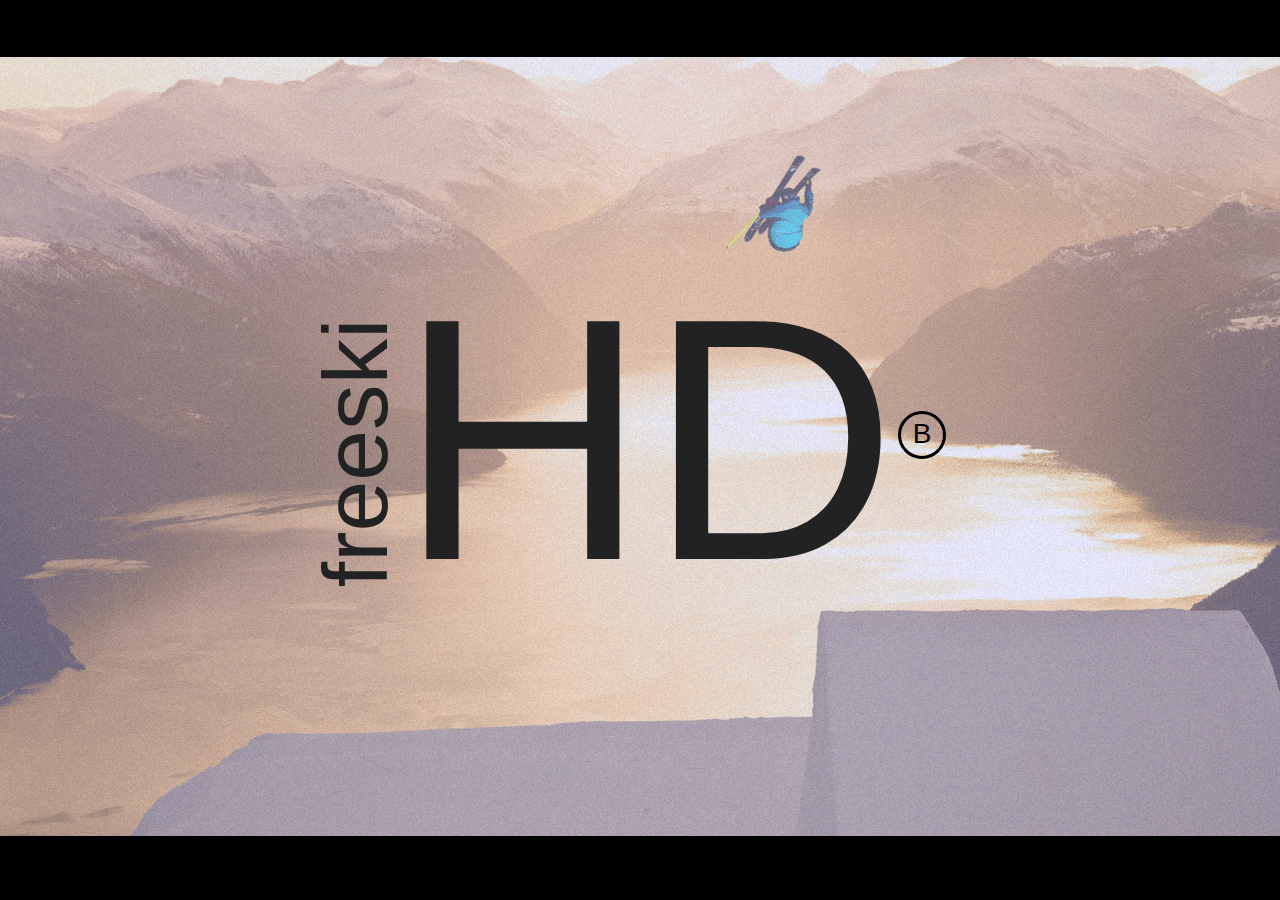
<file: index.html>
<!DOCTYPE html><html class="no-js"><head><meta charset="utf-8"><meta http-equiv="X-UA-Compatible" content="IE=edge"><title>Freeski HD comming soon</title><meta name="description" content=""><meta name="viewport" content="width=device-width, initial-scale=1"><link rel="stylesheet" href="css/normalize.css"><link rel="stylesheet" href="css/main.mini.css"><link rel="stylesheet" href="css/jquery-ui.css"/><script src="js/vendor/modernizr-2.6.2.min.js"></script></head><body><!--[if lt IE 7]><p class="browsehappy">You are using an <strong>outdated</strong> browser. Please <a href="http://browsehappy.com/">upgrade your browser</a> to improve your experience.</p><![endif]--><div class="content"><img src="img/bk1-overlay.jpg" class="layer bk bk1 not-transparent"/><img src="img/bk2-overlay.jpg" class="layer bk bk2 transparent"/><img src="img/bk3-overlay.jpg" class="layer bk bk3 transparent"/><div class="layer title"><div class="text"><div class="hd">HD</div><div class="freeski">freeski</div><div class="vklink" title="VKontakte"><a href="http://vk.com/freeskihd"><div class="linklbl">B</div></a></div></div></div></div><script src="js/jquery.min.js"></script><script src="js/jquery-ui.min.js"></script><script src="js/plugins.js"></script><script src="js/main.js"></script></body></html>
</file>
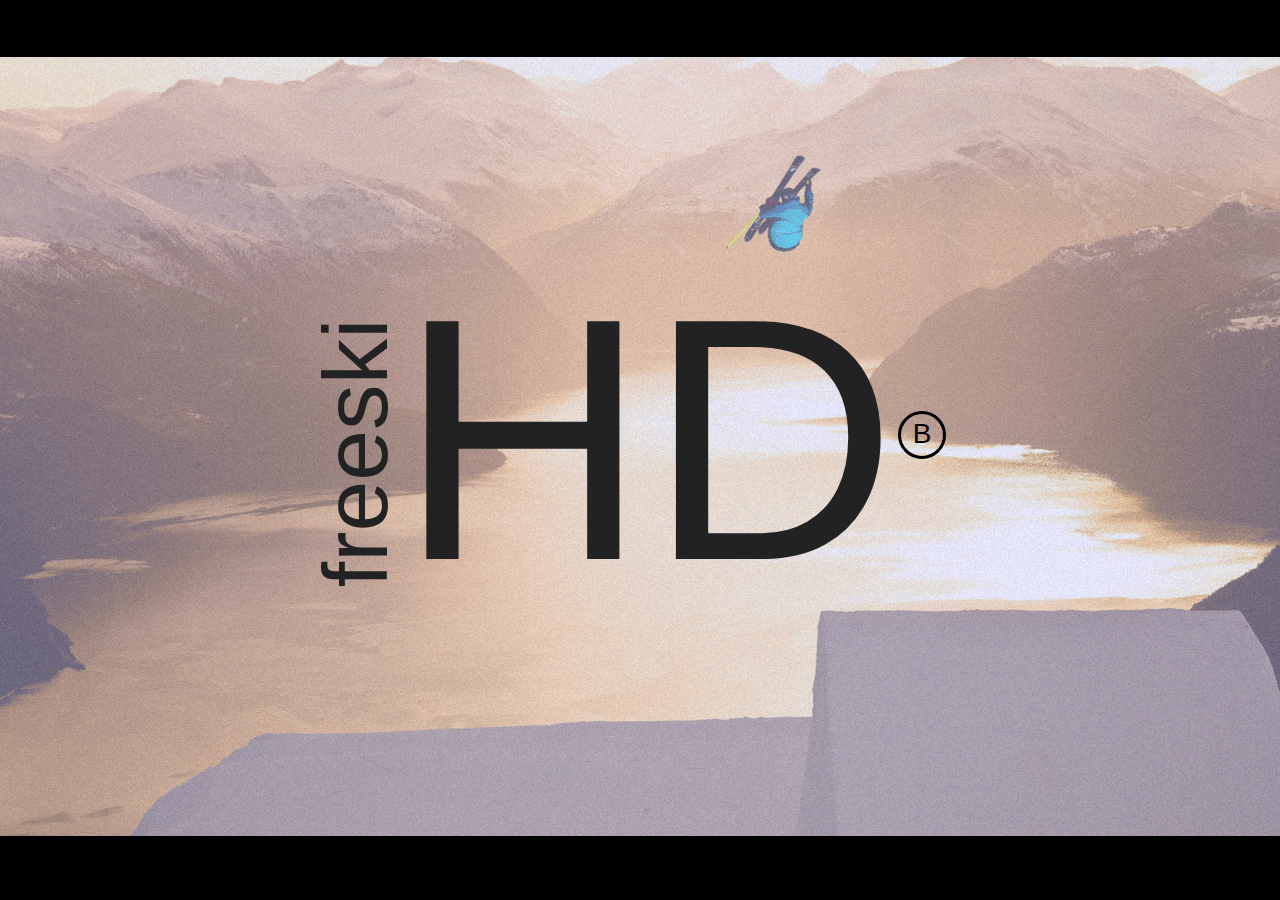
<file: index.dev.html>
<!DOCTYPE html>
<!--[if lt IE 7]>      <html class="no-js lt-ie9 lt-ie8 lt-ie7"> <![endif]-->
<!--[if IE 7]>         <html class="no-js lt-ie9 lt-ie8"> <![endif]-->
<!--[if IE 8]>         <html class="no-js lt-ie9"> <![endif]-->
<!--[if gt IE 8]><!--> <html class="no-js"> <!--<![endif]-->
    <head>
        <meta charset="utf-8">
        <meta http-equiv="X-UA-Compatible" content="IE=edge">
        <title>Freeski HD comming soon</title>
        <meta name="description" content="">
        <meta name="viewport" content="width=device-width, initial-scale=1">

        <!-- Place favicon.ico and apple-touch-icon.png in the root directory -->

        <link rel="stylesheet" href="css/normalize.css">
        <link rel="stylesheet" href="css/main.mini.css">
		<link rel="stylesheet" href="css/jquery-ui.css" />
		
        <script src="js/vendor/modernizr-2.6.2.min.js"></script>
    </head>
    <body>
	    <!--[if lt IE 7]>
            <p class="browsehappy">You are using an <strong>outdated</strong> browser. Please <a href="http://browsehappy.com/">upgrade your browser</a> to improve your experience.</p>
        <![endif]-->

        <!-- Add your site or application content here -->
		
		<div class="content">
			<img src="img/bk1-overlay.jpg" class="layer bk bk1 not-transparent" />
			<img src="img/bk2-overlay.jpg" class="layer bk bk2 transparent"/>
			<img src="img/bk3-overlay.jpg" class="layer bk bk3 transparent"/>
			<div class="layer title">
				<div class="text">
					<div class="hd">HD</div>
					<div class="freeski">freeski</div>
					<div class="vklink" title="VKontakte"><a href="http://vk.com/freeskihd"><div class="linklbl">B</div></a></div>
				</div>
			</div>
		</div>

        <script src="js/jquery.min.js"></script>
		<script src="js/jquery-ui.min.js"></script>
        <script src="js/plugins.js"></script>
        <script src="js/main.js"></script>
    </body>
</html>
</file>
<file: css/main.mini.css>
/*! HTML5 Boilerplate v4.3.0 | MIT License | http://h5bp.com/ */button,html,input,select,textarea{color:#222}html{line-height:1.4}::-moz-selection{background:#b3d4fc;text-shadow:none}::selection{background:#b3d4fc;text-shadow:none}hr{display:block;height:1px;border:0;border-top:1px solid #ccc;margin:1em 0;padding:0}audio,canvas,img,video{vertical-align:middle}fieldset{border:0;margin:0;padding:0}textarea{resize:vertical}.browsehappy{margin:.2em 0;background:#ccc;color:#000;padding:.2em 0}body,html{font-family:Tahoma,Geneva,sans-serif;height:100%;overflow:hidden;font-size:12pt;background-color:#000}a{text-decoration:none;color:#000}.content{position:relative}.freeski,.layer,.title,.vklink{position:absolute;top:0;left:0}.text{position:relative}.bk{-webkit-transition:opacity 3s ease-in-out;-moz-transition:opacity 3s ease-in-out;-o-transition:opacity 3s ease-in-out;transition:opacity 3s ease-in-out}.transparent{opacity:0}.not-transparent{opacity:1}.freeski{-ms-transform:rotate(270deg);-moz-transform:rotate(270deg);-webkit-transform:rotate(270deg);-o-transform:rotate(270deg);top:191px;left:-176px;font-size:570%}.hd{font-size:2160%}.vklink{top:213px;left:500px}.linklbl{border-radius:30px;width:42px;height:42px;border:3px solid #000;text-align:center;font-size:21pt;line-height:40px}@media only screen and (min-width:481px) and (max-width:1024px) and (orientation:landscape){body{font-size:9pt}.freeski{top:142px;left:-129px}.vklink{top:156px;left:370px}.linklbl{border-radius:30px;width:42px;height:42px;border:3px solid #000;font-size:21pt;line-height:40px}}@media only screen and (min-width:321px) and (max-width:1024px) and (orientation:portrait){body{font-size:7pt}.freeski{top:111px;left:-105px}.vklink{top:114px;left:288px}.linklbl{border-radius:30px;width:42px;height:42px;border:3px solid #000;font-size:21pt;line-height:40px}}@media only screen and (min-width:321px) and (max-width:480px) and (orientation:landscape){body{font-size:7pt}.freeski{top:111px;left:-105px}.vklink{top:114px;left:288px}.linklbl{border-radius:30px;width:42px;height:42px;border:3px solid #000;font-size:21pt;line-height:40px}}@media only screen and (max-width:320px){body{font-size:12pt}.freeski{top:191px;left:-176px}.vklink{top:230px;left:500px}.linklbl{border-radius:30px;width:42px;height:42px;border:3px solid #000;font-size:21pt;line-height:40px}}@media only screen and (width:px) and (width:568px) and (orientation:landscape){body{font-size:12pt}.freeski{top:191px;left:-176px}.vklink{top:230px;left:500px}.linklbl{border-radius:30px;width:42px;height:42px;border:3px solid #000;font-size:21pt;line-height:40px}}@media only screen and (width:px) and (width:568px) and (orientation:portrait){body{font-size:12pt}.freeski{top:191px;left:-176px}.vklink{top:230px;left:500px}.linklbl{border-radius:30px;width:42px;height:42px;border:3px solid #000;font-size:21pt;line-height:40px}}.ir{background-color:transparent;border:0;overflow:hidden;*text-indent:-9999px}.ir:before{content:"";display:block;width:0;height:150%}.hidden{display:none!important;visibility:hidden}.visuallyhidden{border:0;clip:rect(0 0 0 0);height:1px;margin:-1px;overflow:hidden;padding:0;position:absolute;width:1px}.visuallyhidden.focusable:active,.visuallyhidden.focusable:focus{clip:auto;height:auto;margin:0;overflow:visible;position:static;width:auto}.invisible{visibility:hidden}.clearfix:after,.clearfix:before{content:" ";display:table}.clearfix:after{clear:both}.clearfix{*zoom:1}@media print{*{background:transparent!important;color:#000!important;box-shadow:none!important;text-shadow:none!important}a,a:visited{text-decoration:underline}a[href]:after{content:" (" attr(href) ")"}abbr[title]:after{content:" (" attr(title) ")"}.ir a:after,a[href^="javascript:"]:after,a[href^="#"]:after{content:""}blockquote,pre{border:1px solid #999;page-break-inside:avoid}thead{display:table-header-group}img,tr{page-break-inside:avoid}img{max-width:100%!important}@page{margin:.5cm}h2,h3,p{orphans:3;widows:3}h2,h3{page-break-after:avoid}}
</file>
